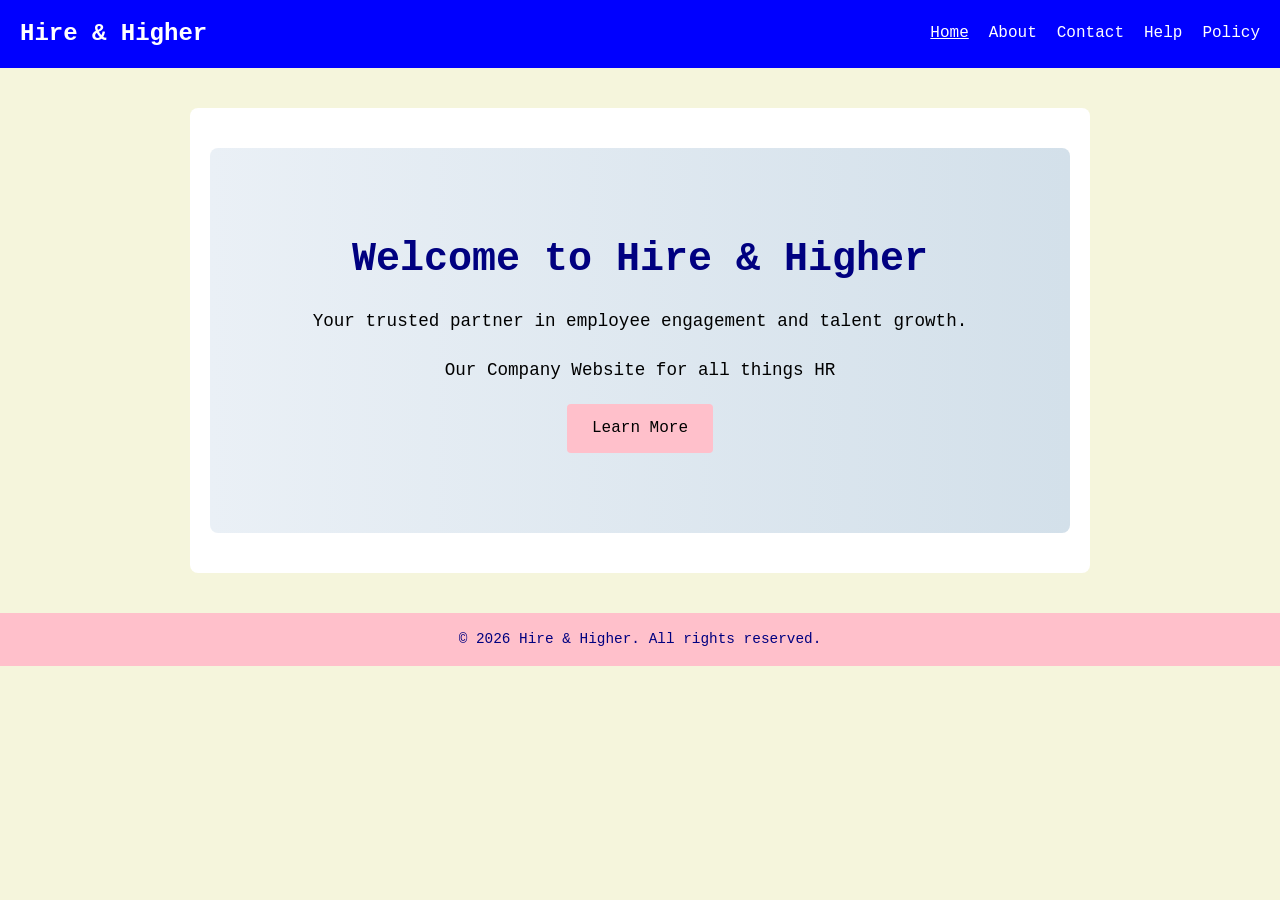
<file: index.html>
<!DOCTYPE html>
<html lang="en">
<head>
  <meta charset="UTF-8" />
  <meta name="viewport" content="width=device-width, initial-scale=1.0" />
  <title>Hire & Higher | Home</title>
  <link rel="stylesheet" href="styles.css" />
  <link href="https://fonts.googleapis.com/css2?family=Poppins:wght@300;500;700&display=swap" rel="stylesheet" />
</head>
<body>
  <header class="navbar">
    <div class="logo">Hire & Higher</div>
    <nav>
      <a href="index.html" class="active">Home</a>
      <a href="about.html">About</a>
      <a href="contact.html">Contact</a>
      <a href="help.html">Help</a>
      <a href="policy.html">Policy</a>
    </nav>
  </header>

  <main>
    <section class="hero">
      <h1>Welcome to Hire & Higher</h1>
      <p>Your trusted partner in employee engagement and talent growth.</p>
	  <p>Our Company Website for all things HR</p>
	 
      <a href="about.html" class="btn">Learn More</a>
    </section>
  </main>

  <footer>
    <p>© 2026 Hire & Higher. All rights reserved.</p>
  </footer>
</body>
</html>
</file>
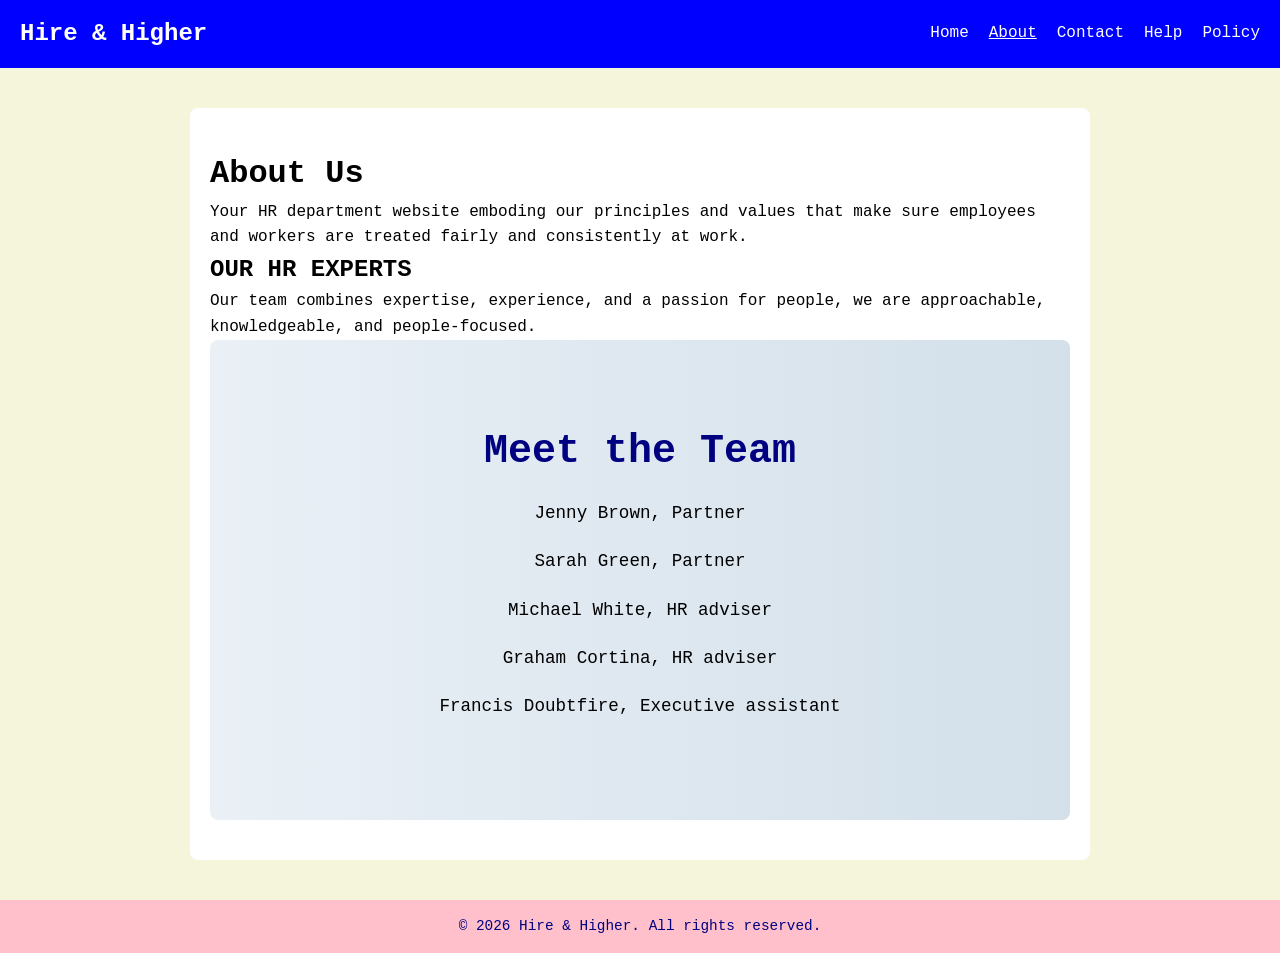
<file: about.html>
<!DOCTYPE html>
<html lang="en">
<head>
  <meta charset="UTF-8" />
  <meta name="viewport" content="width=device-width, initial-scale=1.0" />
  <title>Hire & Higher | About</title>
  <link rel="stylesheet" href="styles.css" />
</head>
<body>
  <header class="navbar">
    <div class="logo">Hire & Higher</div>
    <nav>
      <a href="index.html">Home</a>
      <a href="about.html" class="active">About</a>
      <a href="contact.html">Contact</a>
      <a href="help.html">Help</a>
      <a href="policy.html">Policy</a>
    </nav>
  </header>

  <main>
    <h1>About Us</h1>
    <p></p>Your HR department website emboding our principles and values that make sure employees and workers are treated fairly and consistently at work.


  <h2>OUR HR EXPERTS</h2>
    <p>Our team combines expertise, experience, and a passion for people, we are 
	approachable, knowledgeable, and people-focused.</p>

  <section class="hero">
      <h1>Meet the Team</h1>
      <p>Jenny Brown, Partner</p>
	  <p>Sarah Green, Partner</p>
	  <p>Michael White, HR adviser</p>
	  <p>Graham Cortina, HR adviser</p>
	  <p>Francis Doubtfire, Executive assistant</p>
      
    </section>
  
  
  </main>

  <footer>
    <p>© 2026 Hire & Higher. All rights reserved.</p>
  </footer>
</body>
</html>
</file>
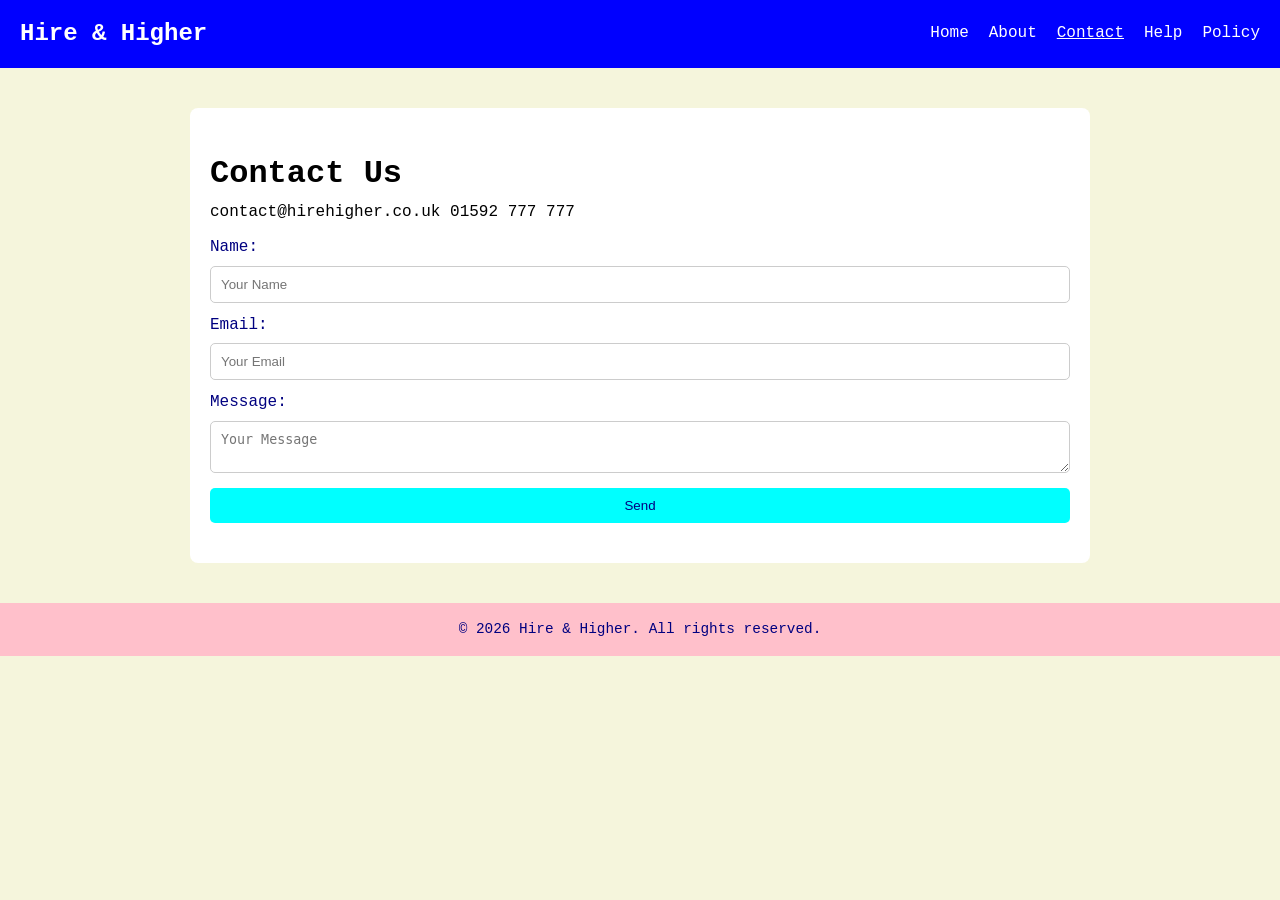
<file: contact.html>
<!DOCTYPE html>
<html lang="en">
<head>
  <meta charset="UTF-8" />
  <meta name="viewport" content="width=device-width, initial-scale=1.0" />
  <title>Hire & Higher | Contact</title>
  <link rel="stylesheet" href="styles.css" />
</head>
<body>
  <header class="navbar">
    <div class="logo">Hire & Higher</div>
    <nav>
      <a href="index.html">Home</a>
      <a href="about.html">About</a>
      <a href="contact.html" class="active">Contact</a>
      <a href="help.html">Help</a>
      <a href="policy.html">Policy</a>
    </nav>
  </header>

  <main>
    <h1>Contact Us</h1>
	<p1>contact@hirehigher.co.uk 01592 777 777</p1>
	
    <form class="contact-form">
      <label>Name:</label>
      <input type="text" placeholder="Your Name" required />
      
      <label>Email:</label>
      <input type="email" placeholder="Your Email" required />

      <label>Message:</label>
      <textarea placeholder="Your Message" required></textarea>

      <button type="submit">Send</button>
    </form>
  </main>

  <footer>
    <p>© 2026 Hire & Higher. All rights reserved.</p>
  </footer>
</body>
</html>
</file>
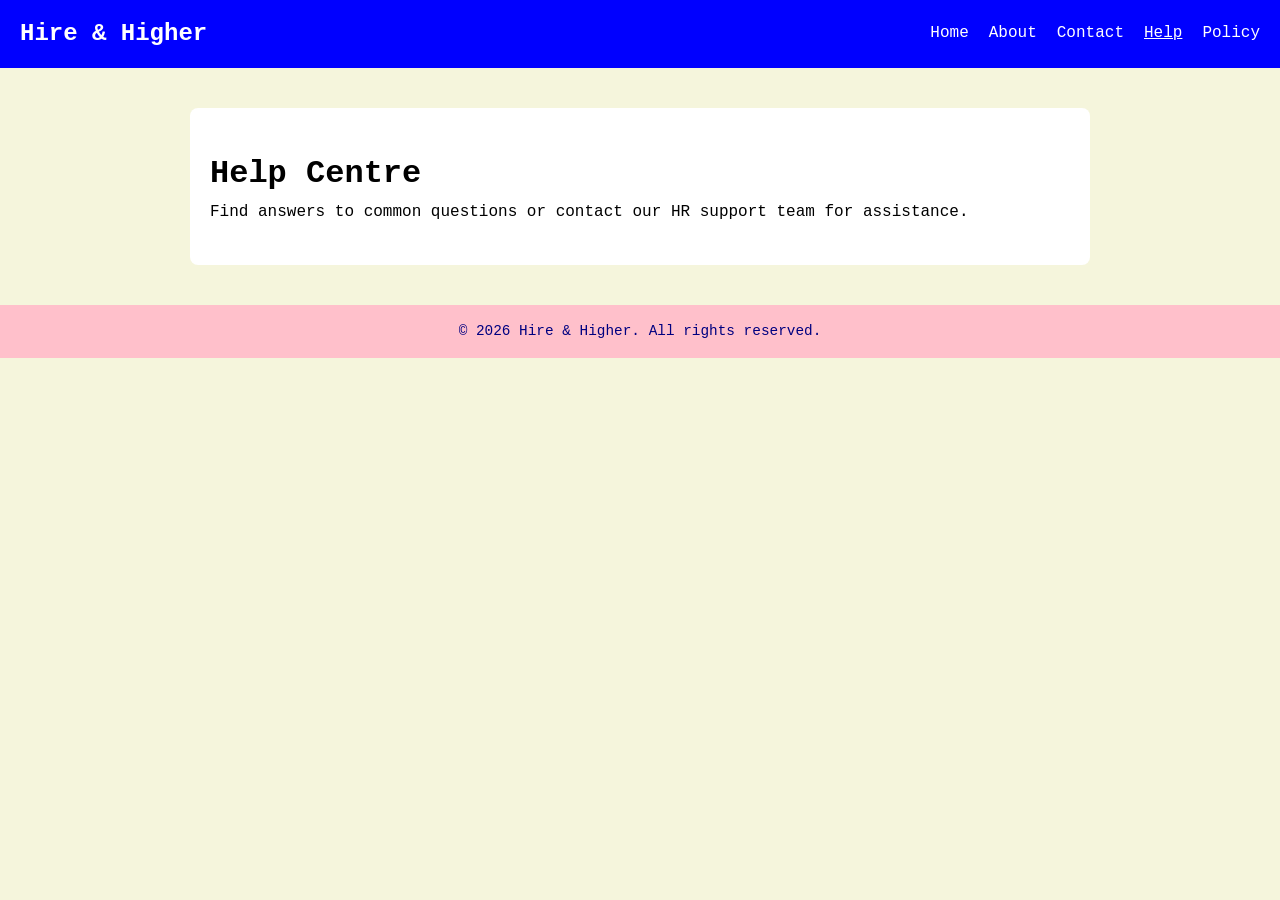
<file: help.html>
<!DOCTYPE html>
<html lang="en">
<head>
  <meta charset="UTF-8" />
  <meta name="viewport" content="width=device-width, initial-scale=1.0" />
  <title>Hire & Higher | Help</title>
  <link rel="stylesheet" href="styles.css" />
</head>
<body>
  <header class="navbar">
    <div class="logo">Hire & Higher</div>
    <nav>
      <a href="index.html">Home</a>
      <a href="about.html">About</a>
      <a href="contact.html">Contact</a>
      <a href="help.html" class="active">Help</a>
      <a href="policy.html">Policy</a>
    </nav>
  </header>

  <main>
    <h1>Help Centre</h1>
    <p>Find answers to common questions or contact our HR support team for assistance.</p>
  </main>

  <footer>
    <p>© 2026 Hire & Higher. All rights reserved.</p>
  </footer>
</body>
</html>
</file>
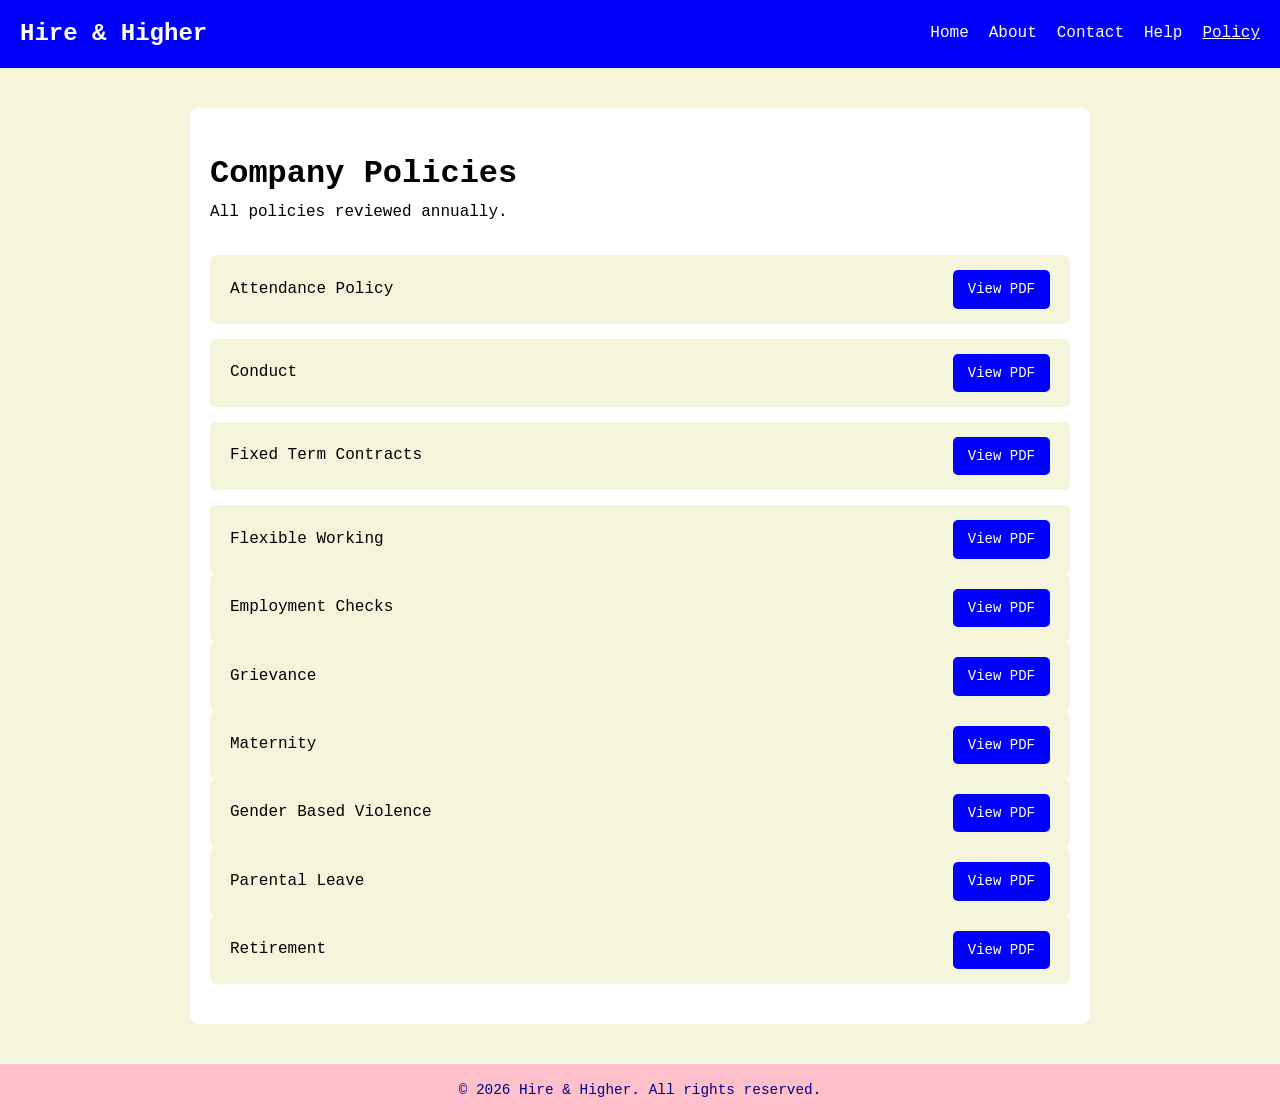
<file: policy.html>
<!DOCTYPE html>
<html lang="en">
<head>
  <meta charset="UTF-8" />
  <meta name="viewport" content="width=device-width, initial-scale=1.0" />
  <title>Hire & Higher | Policy</title>
  <link rel="stylesheet" href="styles.css" />
</head>
<body>
  
  <!-- ===== HEADER / NAVBAR ===== -->
  <header class="navbar">
    <div class="logo">Hire & Higher</div>
    <nav>
      <a href="index.html">Home</a>
      <a href="about.html">About</a>
      <a href="contact.html">Contact</a>
      <a href="help.html">Help</a>
      <a href="policy.html" class="active">Policy</a>
    </nav>
  </header>

  <!-- ===== MAIN CONTENT ===== -->
  <main>
    <h1>Company Policies</h1>
    <p class="subtitle">All policies reviewed annually.</p>

    <div class="policy-list">
      <div class="policy-item">
        <span>Attendance Policy</span>
        <a href="attendance.pdf" class="pdf-btn" target="_blank">View PDF</a>
      </div>

      <div class="policy-item">
        <span>Conduct</span>
        <a href="conduct.pdf" class="pdf-btn" target="_blank">View PDF</a>
      </div>

      <div class="policy-item">
        <span>Fixed Term Contracts</span>
        <a href="fixedterm.pdf" class="pdf-btn" target="_blank">View PDF</a>
      </div>

      <div class="policy-item">
        <span>Flexible Working</span>
        <a href="flexible.pdf" class="pdf-btn" target="_blank">View PDF</a>
      </div>
    </div>
	
	<div class="policy-item">
        <span>Employment Checks</span>
        <a href="fixedterm.pdf" class="pdf-btn" target="_blank">View PDF</a>
      </div>
	  
	  <div class="policy-item">
        <span>Grievance</span>
        <a href="fixedterm.pdf" class="pdf-btn" target="_blank">View PDF</a>
      </div>
	  <div class="policy-item">
        <span>Maternity</span>
        <a href="fixedterm.pdf" class="pdf-btn" target="_blank">View PDF</a>
      </div>
	  <div class="policy-item">
        <span>Gender Based Violence</span>
        <a href="fixedterm.pdf" class="pdf-btn" target="_blank">View PDF</a>
      </div>
	  <div class="policy-item">
        <span>Parental Leave</span>
        <a href="fixedterm.pdf" class="pdf-btn" target="_blank">View PDF</a>
      </div>
	  <div class="policy-item">
        <span>Retirement</span>
        <a href="fixedterm.pdf" class="pdf-btn" target="_blank">View PDF</a>
      </div>
	  
  </main>

  <!-- ===== FOOTER ===== -->
  <footer>
    <p>© 2026 Hire & Higher. All rights reserved.</p>
  </footer>

</body>
</html>
</file>
<file: styles.css>
/* ===== GLOBAL STYLES ===== */
* {
  margin: 0;
  padding: 0;
  box-sizing: border-box;
}

body {
  font-family: "Courier New", Courier, monospace;
  background-color: beige;
  color: black;
  line-height: 1.6;
}

/* ===== NAVBAR ===== */
.navbar {
  position: sticky;
  top: 0;
  background-color: blue;
  color: white;
  display: flex;
  justify-content: space-between;
  align-items: center;
  padding: 15px 20px;
  z-index: 1000;
}

.navbar .logo {
  font-weight: 700;
  font-size: 1.5em;
  color: white;
}

.navbar nav {
  display: flex;
}

.navbar nav a {
  color: white;
  text-decoration: none;
  margin-left: 20px;
  font-weight: 500;
  transition: 0.3s;
}

.navbar nav a:hover,
.navbar nav a.active {
  text-decoration: underline;
}

/* ===== MAIN CONTENT ===== */
main {
  padding: 40px 20px;
  max-width: 900px;
  margin: 40px auto;
  background: white;
  border-radius: 8px;
}

/* ===== HERO SECTION ===== */
.hero {
  text-align: center;
  padding: 80px 20px;
  background: linear-gradient(to right, #eaf0f6, #d3e0ea);
  border-radius: 8px;
}

.hero h1 {
  color: navy;
  font-size: 2.5em;
  margin-bottom: 15px;
}

.hero p {
  margin-bottom: 20px;
  font-size: 1.1em;
}

.btn {
  display: inline-block;
  background-color: pink;
  color: black;
  text-decoration: none;
  padding: 12px 25px;
  border-radius: 4px;
  transition: 0.3s;
}

.btn:hover {
  background-color: lightgrey;
}

/* ===== CONTACT FORM ===== */
.contact-form {
  display: flex;
  flex-direction: column;
}

.contact-form label {
  margin-top: 10px;
  font-weight: 500;
  color: navy;
}

.contact-form input,
.contact-form textarea {
  padding: 10px;
  border: 1px solid #ccc;
  border-radius: 5px;
  margin-top: 5px;
  width: 100%;
}

.contact-form button {
  margin-top: 15px;
  background-color: aqua;
  color: navy;
  padding: 10px;
  border: none;
  border-radius: 5px;
  cursor: pointer;
  transition: 0.3s;
}

.contact-form button:hover {
  background-color: lightblue;
  color: white;
}

/* ===== POLICY PAGE ===== */
.policy-list {
  margin-top: 30px;
  display: flex;
  flex-direction: column;
  gap: 15px;
}

.policy-item {
  display: flex;
  justify-content: space-between;
  align-items: center;
  padding: 15px 20px;
  background-color: beige;
  border-radius: 6px;
}

.policy-item span {
  font-weight: 500;
}

.pdf-btn {
  background-color: blue;
  color: white;
  padding: 8px 15px;
  text-decoration: none;
  border-radius: 5px;
  font-size: 14px;
  transition: 0.3s;
}

.pdf-btn:hover {
  background-color: navy;
}

/* ===== FOOTER ===== */
footer {
  background-color: pink;
  color: navy;
  text-align: center;
  padding: 15px 0;
  margin-top: 40px;
  font-size: 0.9em;
}

/* ===== MOBILE RESPONSIVE ===== */
@media (max-width: 768px) {

  .navbar {
    flex-direction: column;
    align-items: flex-start;
  }

  .navbar nav {
    flex-direction: column;
    width: 100%;
    margin-top: 10px;
  }

  .navbar nav a {
    margin: 8px 0;
  }

  .hero {
    padding: 60px 15px;
  }

  .hero h1 {
    font-size: 1.8em;
  }

  main {
    padding: 20px 15px;
    margin: 20px;
  }

  .policy-item {
    flex-direction: column;
    align-items: flex-start;
  }

  .pdf-btn {
    margin-top: 10px;
  }
}
</file>
